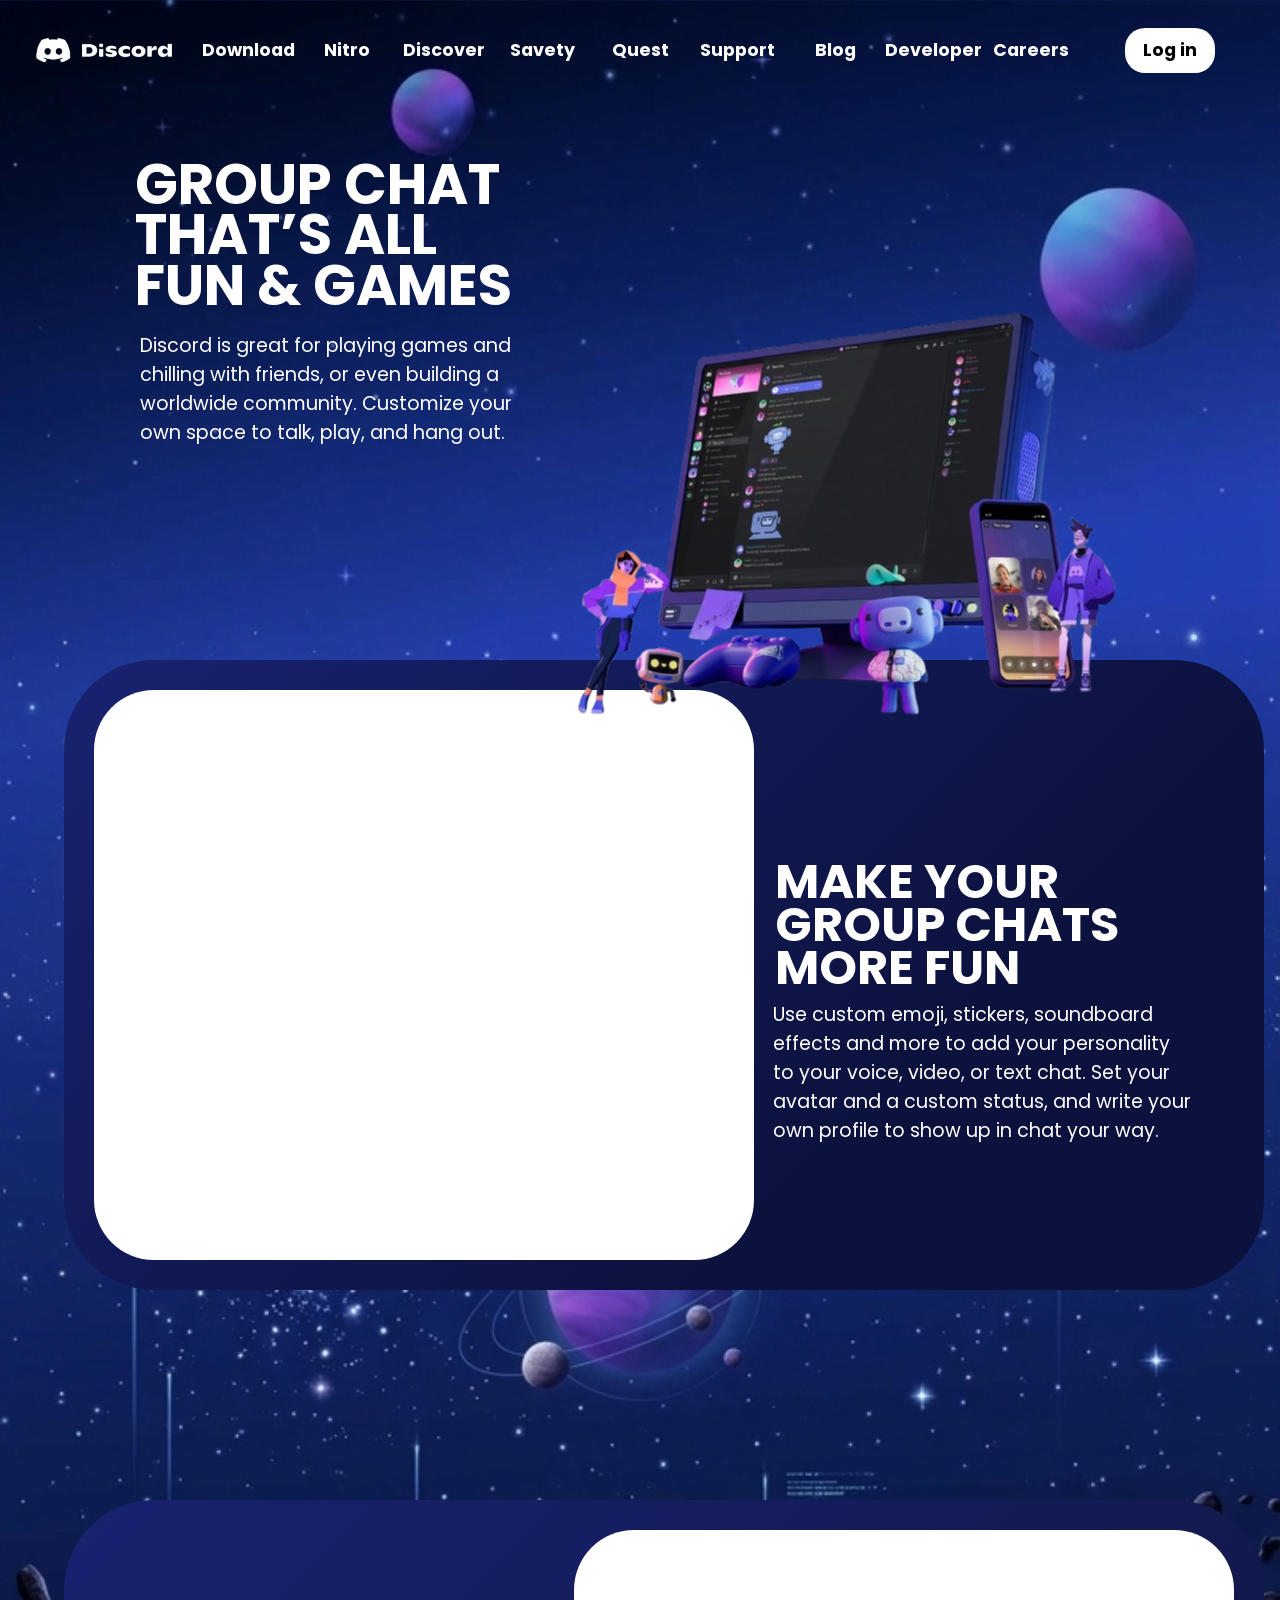
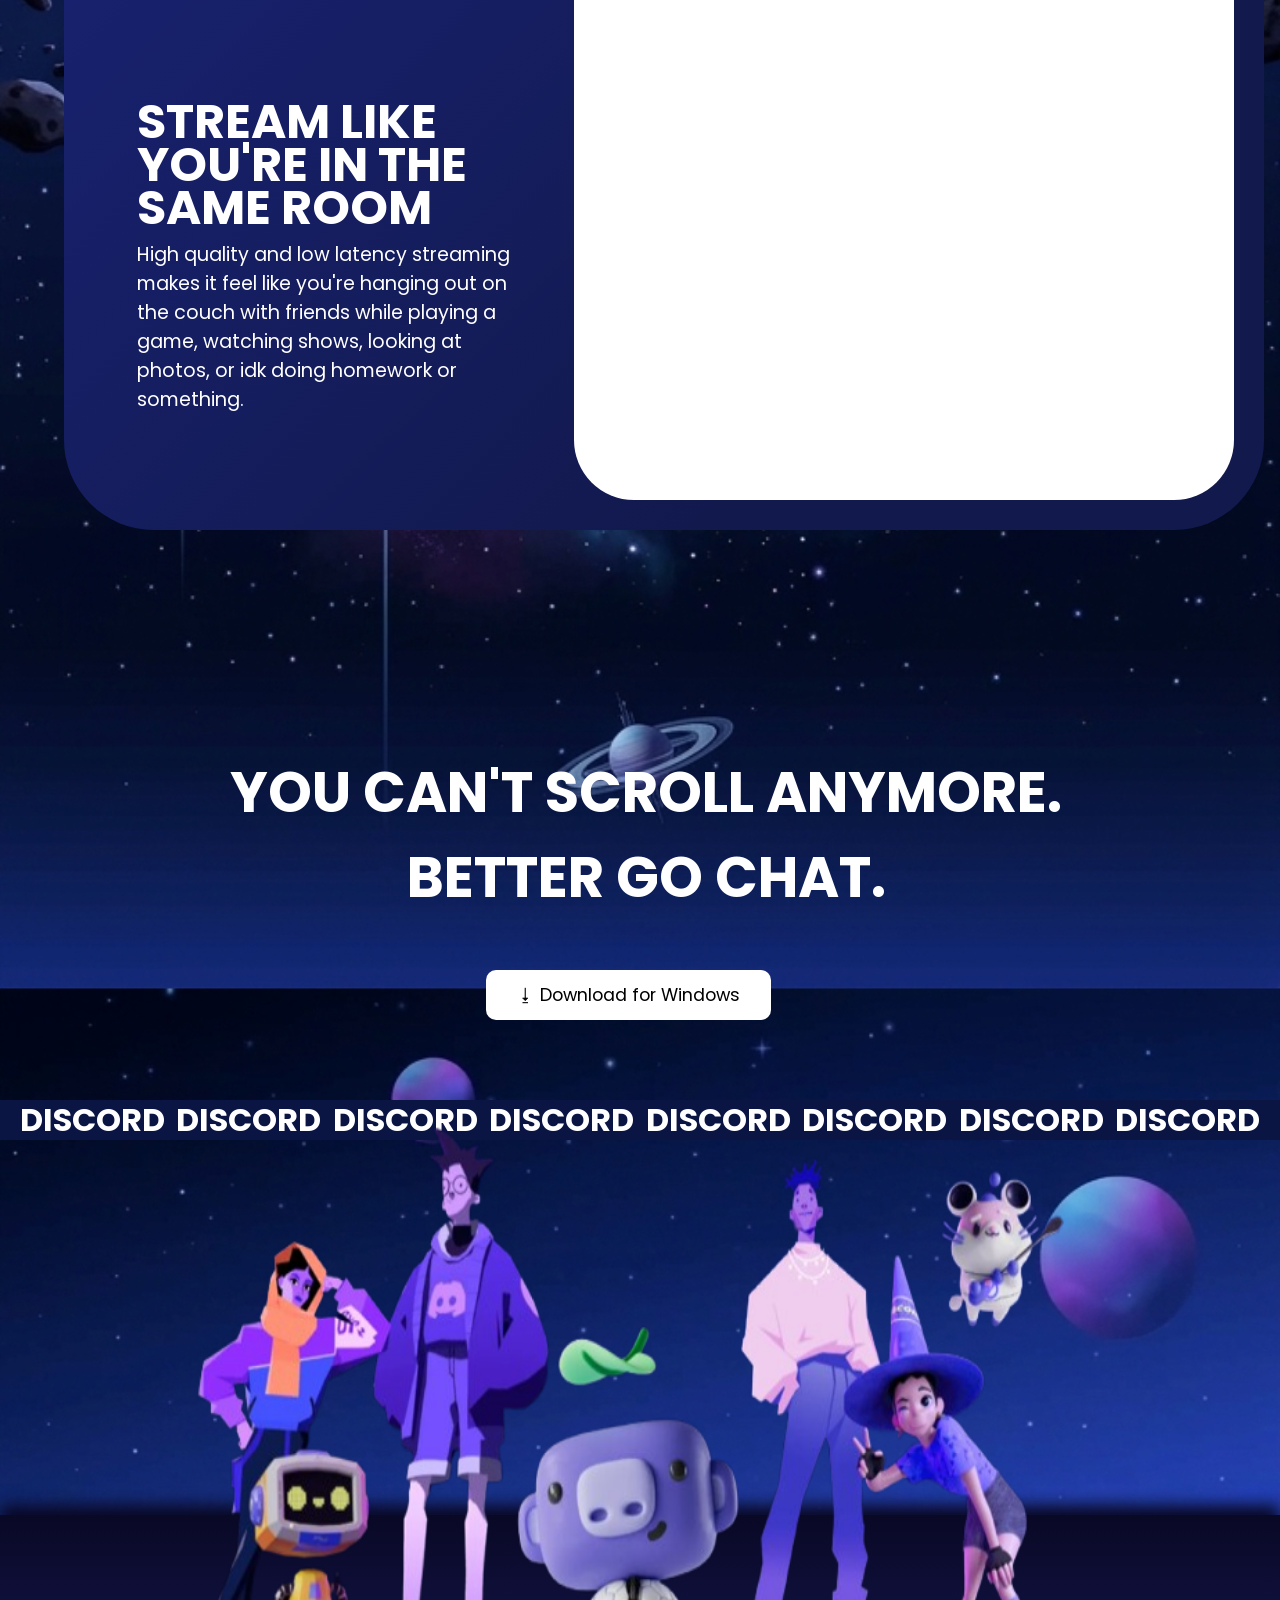
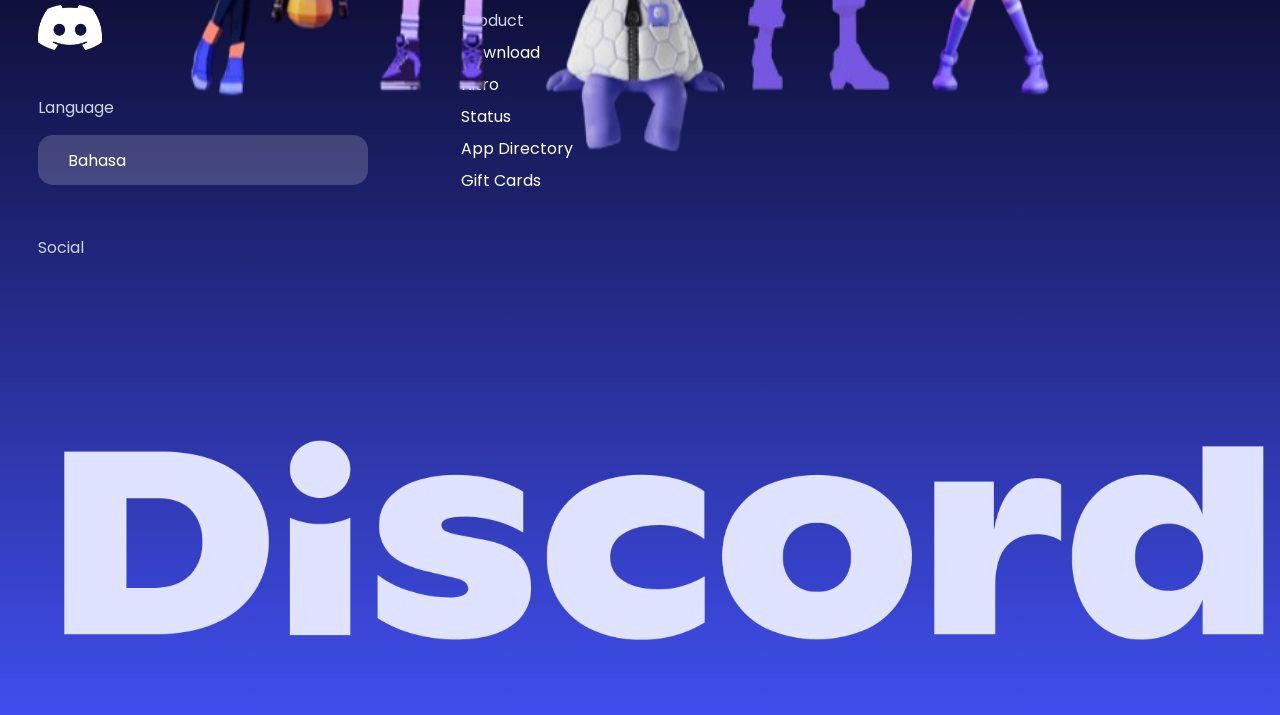
<file: discord_clone/index.html>
<!doctype html>
<html lang="en">
  <head>
    <meta charset="UTF-8" />
    <meta name="viewport" content="width=device-width, initial-scale=1.0" />
    <link rel="stylesheet" href="web.css" />
    <link rel="preconnect" href="https://fonts.googleapis.com" />
    <link rel="preconnect" href="https://fonts.gstatic.com" crossorigin />
    <link
      href="https://fonts.googleapis.com/css2?family=Plus+Jakarta+Sans:wght@400;500;700;800&display=swap"
      rel="stylesheet"/>
    <link rel="preconnect" href="https://fonts.googleapis.com" />
    <link
      href="https://fonts.googleapis.com/css2?family=Playfair+Display:wght@600;700;800&family=Poppins:wght@300;400;500;600&display=swap"
      rel="stylesheet"
    />
    <title>Hal 1</title>
  </head>
  <body>
    <img
      src="logo.png"
      alt="foto tidak ada"
      width="150px"
      height="40px"
      class="logo" id="home"
    />
  <div class="logos" data-img="logo"></div>

    <div class="navbar">
      <a href="index.html" class="nav-link"><b>Download</b></a>
      <a href="hal2.html" class="nav-link"><b> Nitro</b></a>
      <a href="hal3.html" class="nav-link"><b> Discover</b></a>
      <a href="hal4.html" class="nav-link"><b> Savety</b></a>
      <a href="hal4.html" class="nav-link"><b> Quest</b></a>
      <a href="hal4.html" class="nav-link"><b> Support</b></a>
      <a href="hal4.html" class="nav-link"><b> Blog</b></a>
      <a href="hal4.html" class="nav-link"><b> Developer</b></a>
      <a href="hal4.html" class="nav-link"><b> Careers</b></a>
      <a class="nav-login" href="login.html"><b>Log in</b></a>
    </div>
    <div class="konten">
      <h1 class="title">
        <b
          >Group chat<br>
          that’s all <br>fun & games</b>
      </h1>
      <p class="description" id="download">
        Discord is great for playing games and<br>chilling with friends, or
        even building a<br>worldwide community. Customize your<br>own space
        to talk, play, and hang out.
      </p>
    </div>
    <img src="popup.png" alt="foto tidak ada" class="popup" />
    <div class="opsi_2"></div>
    <p class="opsi_down"> &#11123; Download for Windows</p>
    <p class="opsi_open">  Open Discord in your browser</p>
  </div>
  <div class="logos" data-img="logo2"></div>
    <div class="box1" >
      <div class="box_isi1"></div>
       <h1 class="box-konten1">MAKE YOUR<br>GROUP CHATS<br>MORE FUN</h1>
      <p class="box_deskripsi1">Use custom emoji, stickers, soundboard<br>effects and more to add your personality<br>
        to your voice, video, or text chat. Set your<br>avatar and a custom status, and write your<br>own profile to show up in chat your way.</p>
    </div>
    <div class="box2">
      <div class="box_isi2">
      </div>
      <h1 class="box-konten2">STREAM LIKE<br>YOU'RE IN THE<br>SAME ROOM</h1>
      <p class="box_deskripsi2">High quality and low latency streaming<br>
        makes it feel like you're hanging out on<br>the couch with friends while playing a<br>game, watching shows, looking at<br>
      photos, or idk doing homework or<br>something.</p>
      
    </div>
    <div class="garis">
      <h1 class="gar">DISCORD</h1>
      <h1 class="gar">DISCORD</h1>
      <h1 class="gar">DISCORD</h1>
      <h1 class="gar">DISCORD</h1>
      <h1 class="gar">DISCORD</h1>
      <h1 class="gar">DISCORD</h1>
      <h1 class="gar">DISCORD</h1>
      <h1 class="gar">DISCORD</h1>
    </div>
    <h1 class="footer"> YOU CAN'T SCROLL ANYMORE.<br>BETTER GO CHAT.</h1>
    <p class="opsi_down2"> &#11123; Download for Windows</p>
    <img src="footers.png" class="footer_image">
    <div class="footerA">
      <img src="discord_logo.png" class="dlogo">
      <img src="discord.png" class="discord">
      <p class="title_footer">Language</p>
      <p class="bahasa"> Bahasa</p>
      <p class="social"> Social</p>
      <div class="grup1">
        <!-- <p>Product</p>
          -->
        <a href="#" class="gr1" style="color : rgb(204, 213, 228);">Product<br></a>
        <a href="#download" class="gr1">Download<br></a>
        <a href="#" class="gr1">Nitro<br></a>
        <a href="#" class="gr1">Status<br></a>
        <a href="#" class="gr1">App Directory<br></a>
        <a href="#" class="gr1">Gift Cards</a>
      </div>
    </div>
  </body>


    <script href="web.js"> </script>
  </body>
</html>
</file>
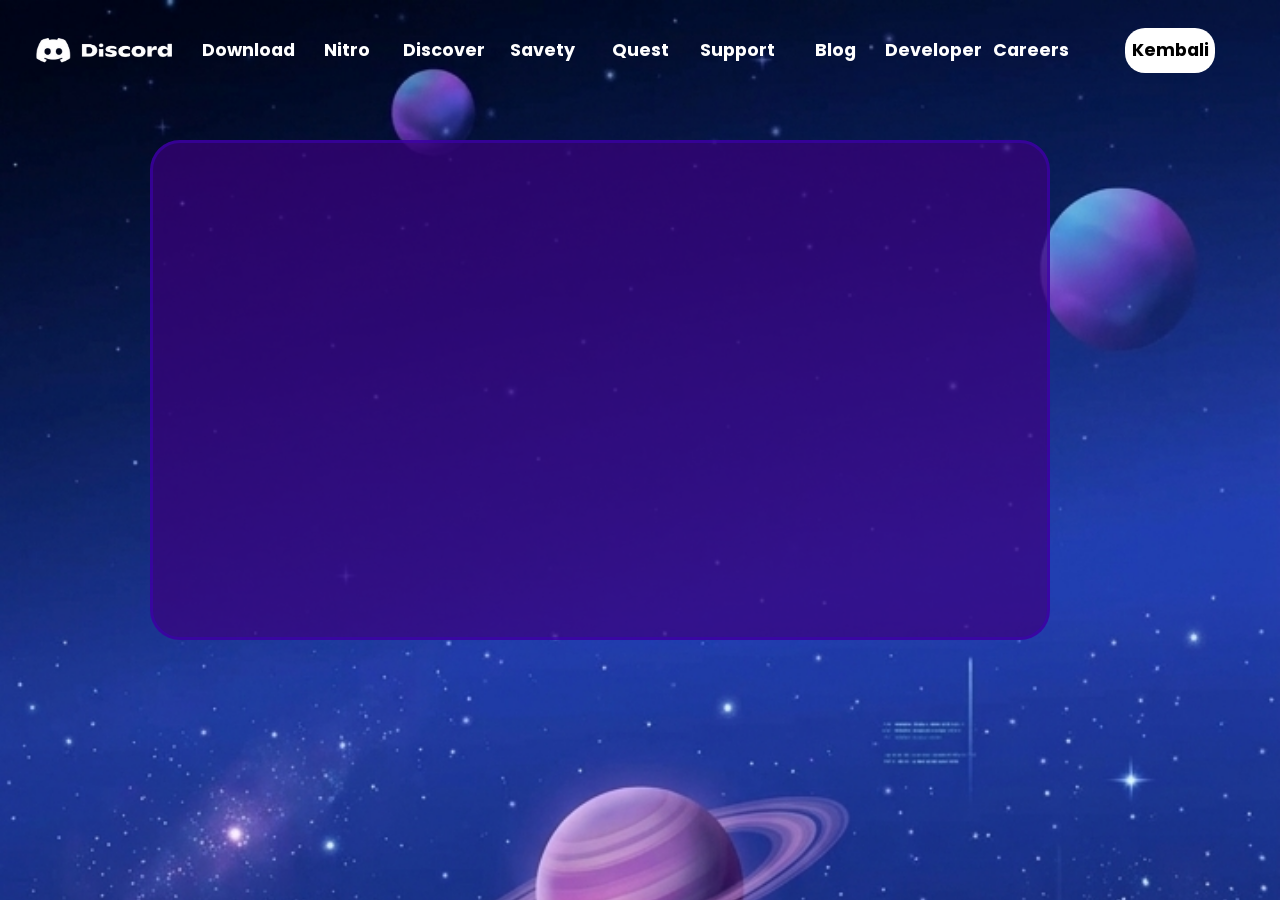
<file: discord_clone/login.html>
<!DOCTYPE html>
<html lang="en">
<head>
    <meta charset="UTF-8">
    <meta name="viewport" content="width=device-width, initial-scale=1.0">
    <title>Login</title>
    <link rel="preconnect" href="https://fonts.googleapis.com" />
    <link rel="preconnect" href="https://fonts.gstatic.com" crossorigin />
    <link
      href="https://fonts.googleapis.com/css2?family=Plus+Jakarta+Sans:wght@400;500;700;800&display=swap"
      rel="stylesheet"/>
    <link rel="preconnect" href="https://fonts.googleapis.com" />
    <link
      href="https://fonts.googleapis.com/css2?family=Playfair+Display:wght@600;700;800&family=Poppins:wght@300;400;500;600&display=swap"
      rel="stylesheet"
    />
    <link rel="stylesheet" href="web.css">
</head>
<body>
    <img
      src="logo.png"
      alt="foto tidak ada"
      width="150px"
      height="40px"
      class="logo" id="home"
    />
  <div class="logos" data-img="logo"></div>

    <div class="navbar">
      <a href="index.html" class="nav-link"><b>Download</b></a>
      <a href="hal2.html" class="nav-link"><b> Nitro</b></a>
      <a href="hal3.html" class="nav-link"><b> Discover</b></a>
      <a href="hal4.html" class="nav-link"><b> Savety</b></a>
      <a href="hal4.html" class="nav-link"><b> Quest</b></a>
      <a href="hal4.html" class="nav-link"><b> Support</b></a>
      <a href="hal4.html" class="nav-link"><b> Blog</b></a>
      <a href="hal4.html" class="nav-link"><b> Developer</b></a>
      <a href="hal4.html" class="nav-link"><b> Careers</b></a>
      <a class="nav-login" href="index.html"><b>Kembali</b></a>
    </div>
    <div class="konten">
      <div class="log-box"></div>
    </div>
</body>
</html>
</file>
<file: discord_clone/web.css>
* {
  margin: 0;
  padding: 0;
  box-sizing: border-box;
  /* font-family: system-ui; */
}
 body {
  scroll-behavior: smooth;
  background-image: url("background.jpg");
  background-size: cover;     
  background-position: top center;  
  background-repeat: repeat; 
  background-attachment: scroll;
  font-family: 'Plus Jakarta Sans', 'gg sans', 'Noto Sans', sans-serif;
  font-family: 'Poppins', 'gg sans', 'Noto Sans', sans-serif;
  width : 100%;
  height : 150%;
}
.navbar {
  /* background-color: #020B28; */
  background-color: transparent;
  position: absolute;
  top: 0;
  left: 0;
  width: 100%;
  height: 100px;
  overflow-y: auto;
  z-index: 1001;
  align-items: center;
  justify-content: space-between;
  padding: 0 200px;
  display: flex;
  font-size : 110%;
  transition: background-color 0.2s ease, color 0.2s ease;
}
.logo {
  overflow-y: auto;
  top :30px;
    position: fixed;
    left : 30px;
    display: inline-flex;
    align-items: center;
    justify-content: center;
    z-index: 1002;

}
.logos {
  overflow-y: auto;
  top :30px;
    position: fixed;
    left : 30px;
    display: inline-flex;
    align-items: center;
    justify-content: center;
    z-index: 1002;

}
.nav-login {
  cursor : pointer;
    position: fixed;
    right: 65px;
    text-decoration: none;
    color: black;
    display: inline-flex;
    align-items: center;
    justify-content: center;
    width: 90px;
    height: 45px;
    border-radius: 20px;
    background-color: white;
    transition: background-color 0.2s ease, color 0.2s ease;
    

}
.nav-login:hover{
  background-color : rgb(175, 175, 175);
  color : rgb(61, 61, 61);

}
.nav-link {
  text-decoration: none;
  color: white;
  display: inline-flex;
  align-items: center;
  justify-content: center;
  width: 100px;
  height: 35px;
  border-radius: 12px;
  background-color: transparent;
  transition: background-color 0.5s ease, color 0.5s ease;
  
}
.nav-link:hover {
  background-color: rgba(84, 84, 255, 0.5);
  color: white;
}
.konten {
  font-family : 'Poppins', serif;
  top: 160px;
  /* float: left; */
  justify-content: space-between;
  display: flex;
  width: 100%;
  color: white;
  z-index: 2090;
  display: inline-block;
  position: absolute;
  flex-direction : column;
}
.title {
  
  font-size : 350%;
  padding: 0 135px;
  line-height: 0.9;
  font-family: 'Poppins', sans-serif;
  font-weight: 800;
  text-transform: uppercase;
}
.description {
  font-family: 'Poppins', sans-serif;

  padding: 0 140px;
  font-size : 150%;
  margin-top: 20px;
  font-size : 120%;
  text-transform: bold;
}
.popup {
  position: absolute;
  top: 57%;
  left: 65%;
  transform: translate(-50%, -50%);
  max-width: 80%;
  max-height: 80%;
  z-index: 1000;
}
.opsi_down{
  cursor : pointer;
  display : flex;
  position : absolute;
  color : black;
  height : 50px;
  background-color : white;
  width : 285px;
  border-radius : 10px;
  font-size : 110%;
  bottom : -10px;
  left :28%;
  align-items : center;
  justify-content : center;
  transition-duration: 0.6s
}
.opsi_down:hover{
  background-color : rgb(172, 172, 172);
  color : rgb(56, 56, 56);
}
.opsi_open{
  cursor : pointer;
  display : flex;
  position : absolute;
  color : white;
  height : 50px;
  background-color : rgb(68, 143, 255);
  width : 285px;
  border-radius : 10px;
  font-size : 110%;
  bottom : -10px;
  left :52%;
  align-items : center;
  justify-content : center;
  transition-duration: 0.6s
}
.opsi_open:hover{
  background-color : rgb(38, 86, 158);
  color : rgb(172, 172, 172);
  
}

/* BOX 2 */
.box2{
  position : absolute;
  top :1500px;
  height : 630px;
  width : 1200px;
  justify-content : center;
  align-items : center;
  background: linear-gradient(135deg, #182270 0%, rgb(18, 25, 77) 70%);
  border-radius :90px;
  left : 5%;
  
}
.box_isi2{
  position : absolute;
  top : 30px;
  right: 30px;
  height : 570px;
  width : 660px;
  justify-content : center;
  align-items : center;
  background-color : white;
  border-radius :60px;
}

.box-konten2 {
  /* z-index :2000; */
  font-size :300%;
  color : white;
  left : 73px;
  top : 200px;
  display :flex;
  position : absolute;
  line-height: 0.9;

}
.box_deskripsi2 {
  font-size : 120%;
  color : white;
  left : 73px;
  top : 340px;
  display :flex;
  position : absolute;
}
/* BOX 1 */
.box1{
  position : absolute;
  top :660px;
  height : 630px;
  width : 1200px;
  justify-content : center;
  align-items : center;
  background: linear-gradient(135deg, #182270 0%, #0c123d 70%);
  border-radius :90px;
  left : 5%
}
.box_isi1{
  position : absolute;
  top : 30px;
  left: 30px;
  height : 570px;
  width : 660px;
  justify-content : center;
  align-items : center;
  background-color : white;
  border-radius :60px;
}
.box-konten1 {
  font-size :300%;
  color : white;
  right : 145px;
  top : 200px;
  display :flex;
  position : absolute;
  line-height: 0.9;

}
.box_deskripsi1 {
  font-size : 120%;
  color : white;
  right : 73px;
  top : 340px;
  display :flex;
  position : absolute;
}
.footer {
  top : 2350px;
  color : white;
  position : absolute;
  text-align : center;
  justify-content : center;
  display : flex;
  left : 18%;
  font-size : 350%;

}
  .opsi_down2{
    top :2570px;
    cursor : pointer;
    display : flex;
    position : absolute;
    color : black;
    height : 50px;
    background-color : white;
    width : 285px;
    border-radius : 10px;
    font-size : 110%;
    bottom : -10px;
    left :38%;
    align-items : center;
    justify-content : center;
    transition-duration: 0.6s
  }
  .opsi_down2:hover{
    background-color : rgb(172, 172, 172);
    color : rgb(56, 56, 56);
  }
.footer_image {
  top : 2700px;
  width :70%;
  height : 75%;
  left : 14%;
  position : absolute;
  z-index: 2001;
}
.footerA {
  width :100%;
  box-shadow: 0px -10px 15px rgba(9, 8, 37, 1.4);
  height :800px;
  position : absolute;
  background: linear-gradient(180deg, rgb(9, 8, 37) 0%, #404eed 100%);
  top :3115px;
}
.discord {
  top : 525px;
  position : absolute;
  left : 5%;
  z-index : 3002;
  width : 1200px;
  height : 200px;
}
.dlogo {
  position : absolute;
  width :65px;
  height : 45px;
  left : 3%;
  top : 90px;
}
.title_footer {
  color : rgb(204, 213, 228);
  position : absolute;
  left : 3%;
  top : 180px;

}
.social {
  color : rgb(204, 213, 228);
  position : absolute;
  left : 3%;
  top : 320px;

}
.bahasa {
  background-color : rgba(232, 233, 235, 0.2);
  color : white;
  width : 330px;
  height : 50px;
  border-radius : 15px;
  align-items : center;
  /* justify-content : center;
   */
   padding : 0 30px;
  display : flex;
  position : absolute;
  left : 3%;
  top : 220px;

}
.grup1{
  
  color : rgb(204, 213, 228);
  top : 90px;
  left : 36%;
  position : absolute;
  align-items : center;
  justify-content : center;
}
.gr1 {
  text-decoration : none;
  color : white;
  line-height :2;
}
.gr1:hover {
  color : rgba(232, 233, 235, 0.2);
  text-decoration : underline;
}
.garis {
  width : 100%;
  background-color : rgb(11, 21, 68);
  top : 2700px;
  position : absolute;
  
  
  
  align-items : center;
  justify-content : space-between;
  color : white;
  position : absolute;
  display : flex;
  padding : 0 20px;

  height : 40px;
  
}.log-box {
  width : 900px;
  height : 500px;
  background-color : rgba(59, 0, 126, 0.7);
  border: 3px solid rgba(63, 1, 179, 0.6);
  border-radius : 30px;
  position : absolute;
  top : -20px;
  left : 150px;

}
</file>
